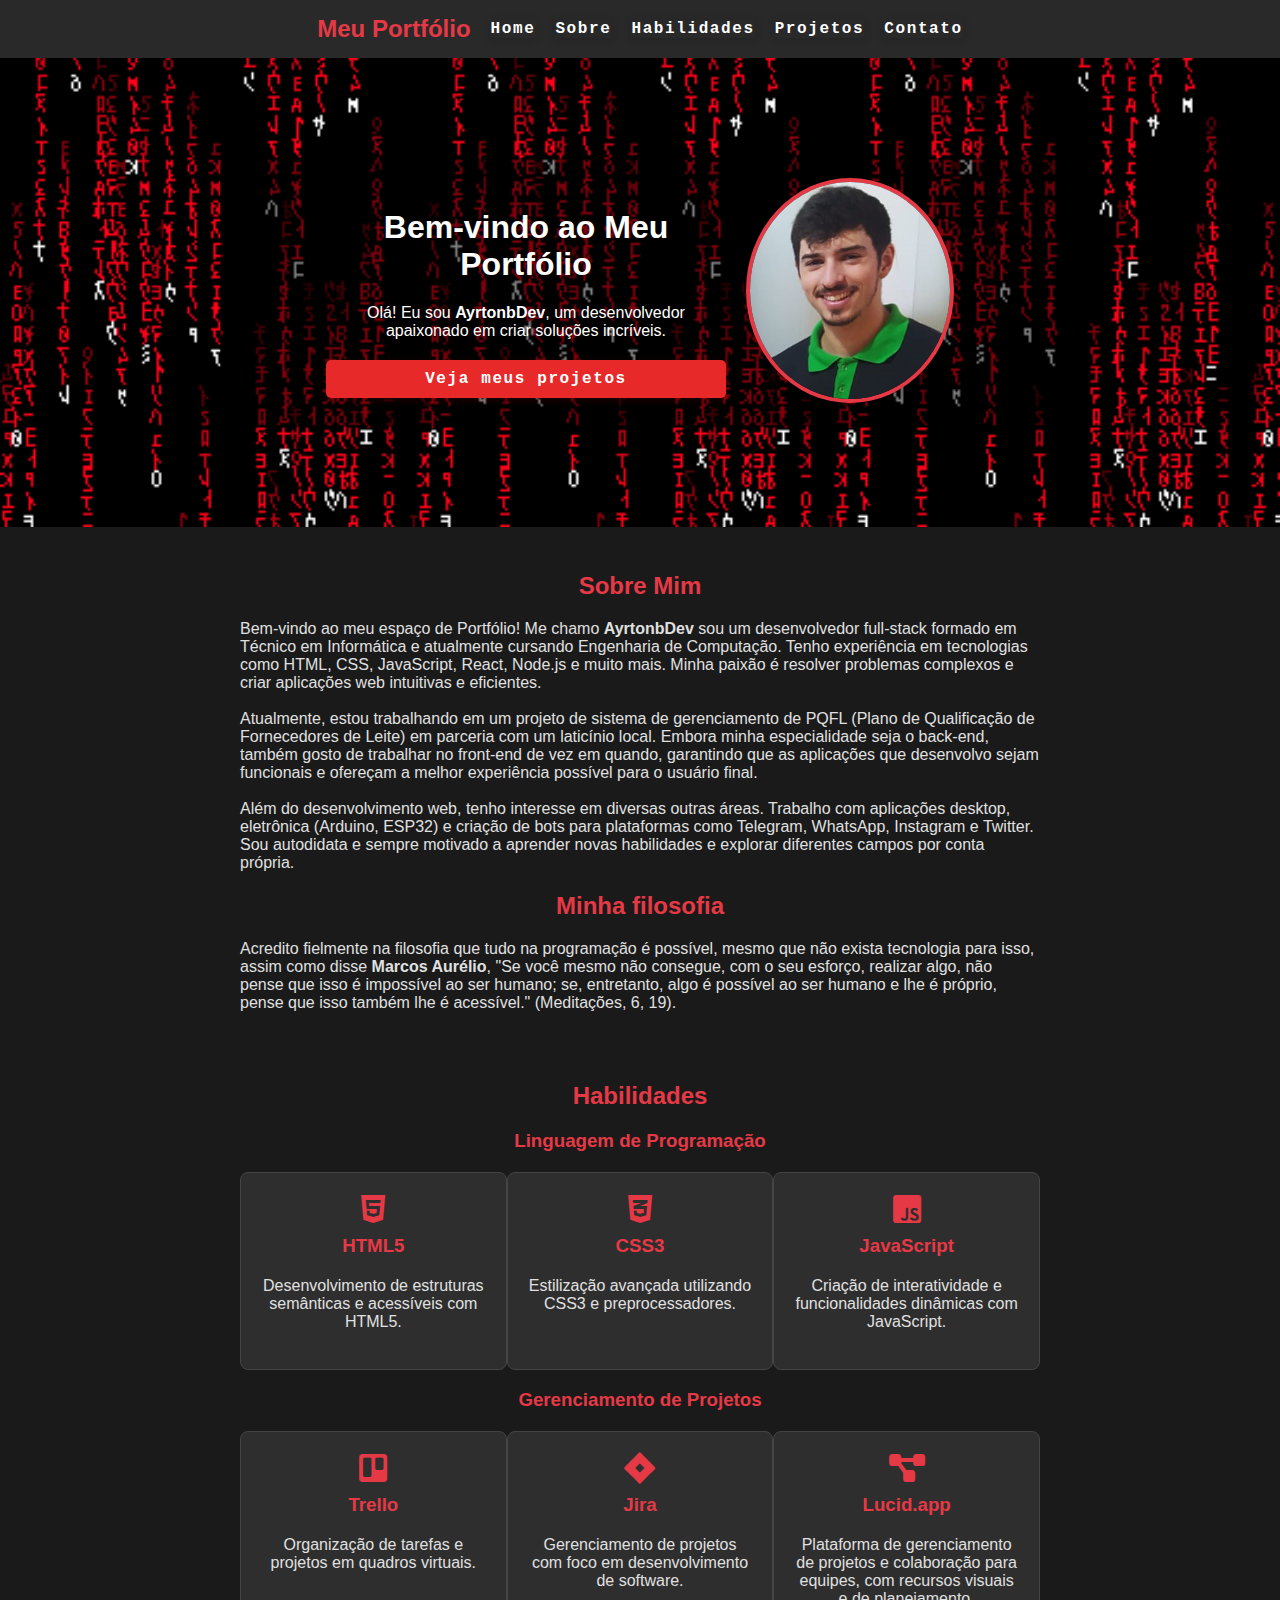
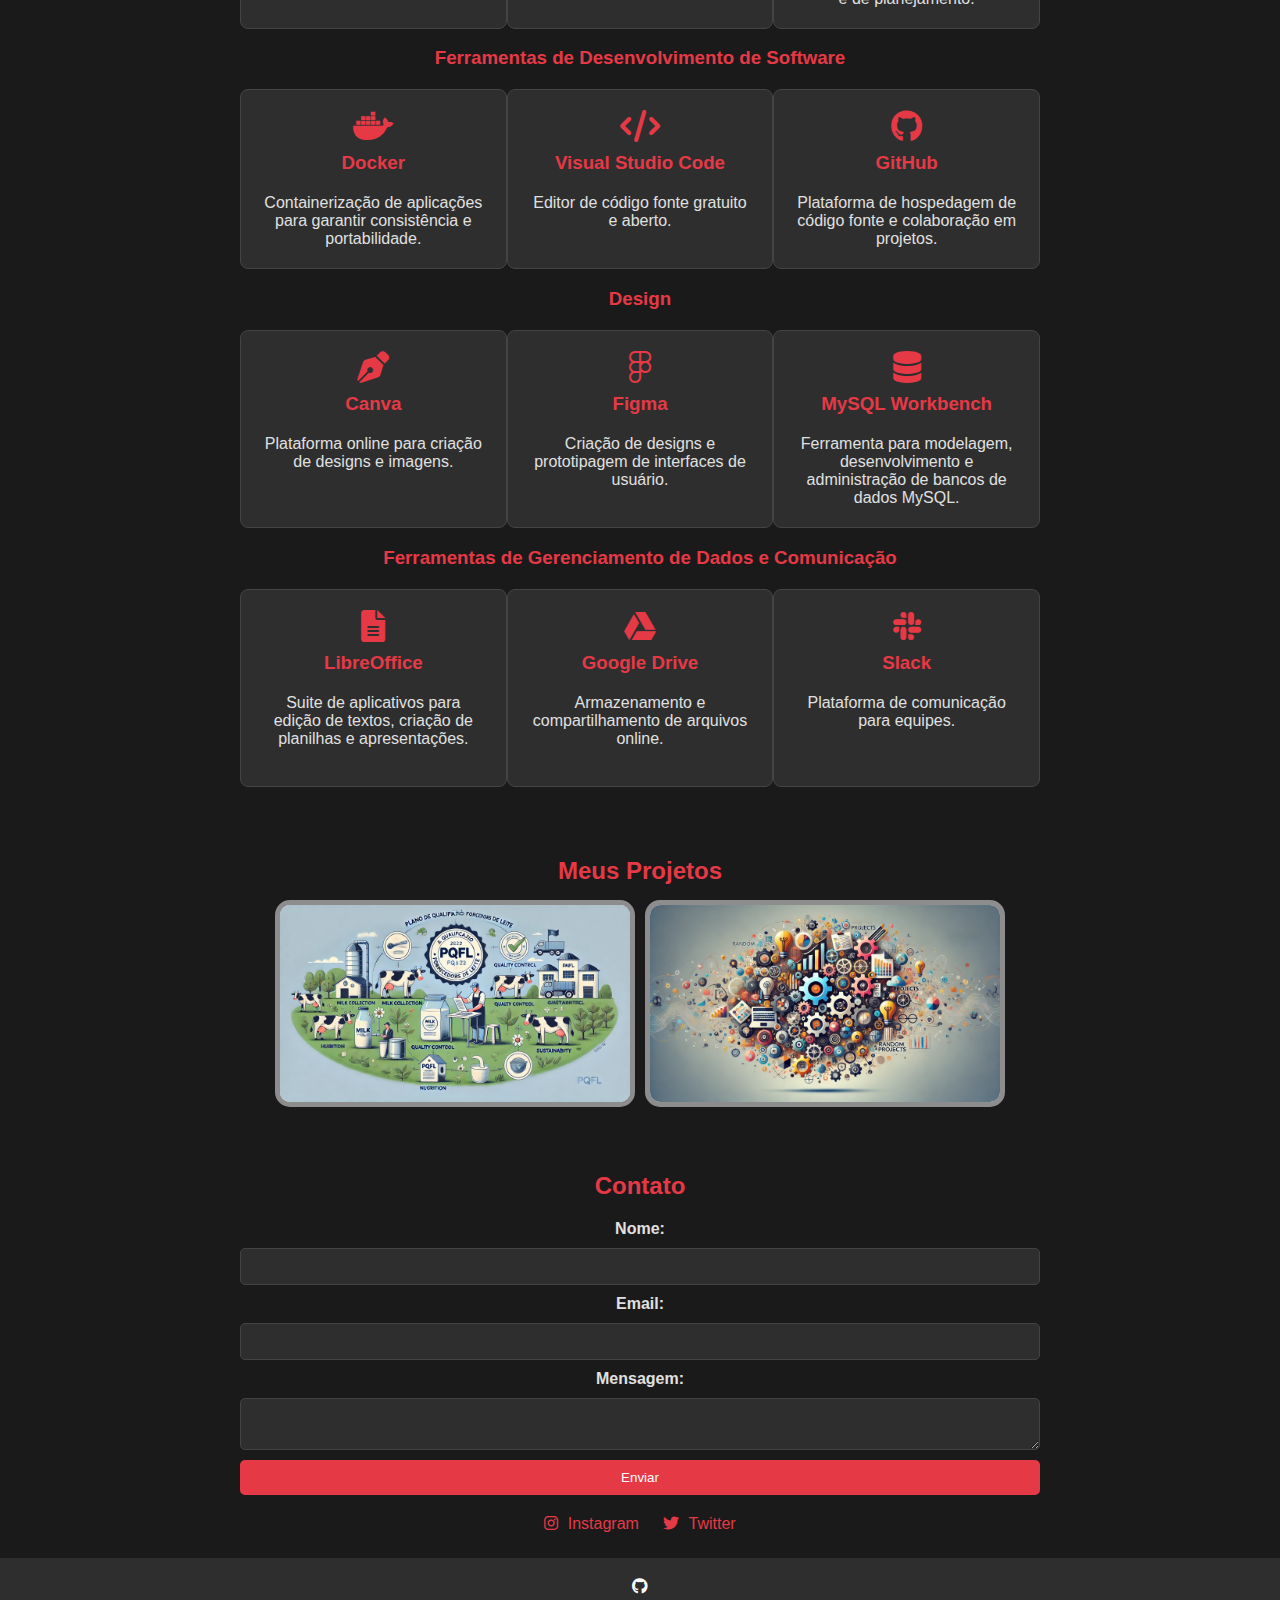
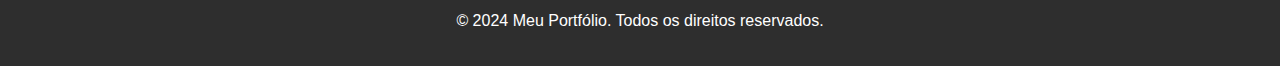
<file: index.html>
<!DOCTYPE html>
<html lang="pt-BR">
<head>
    <meta charset="UTF-8">
    <meta name="viewport" content="width=device-width, initial-scale=1.0">
    <link rel="icon" href="src/icon.png">
    <title>Meu Portfólio</title>
    <link rel="stylesheet" href="styles.css">
    <link rel="stylesheet" href="https://cdnjs.cloudflare.com/ajax/libs/font-awesome/6.0.0-beta3/css/all.min.css">
    <meta property="og:title" content="Meu Portfólio">
    <meta property="og:description" content="Deixa-me explicar quem eu sou!">
    <meta property="og:image" content="https://raw.githubusercontent.com/ayrtonanotacoes/Meu-Portfolio/main/src/pagina.png">
    <meta property="og:url" content="https://ayrtonanotacoes.github.io/Meu-Portfolio/">
    <meta property="og:type" content="website">
</head>
<body>
    <header>
        <div class="logo">Meu Portfólio</div>
        <nav>
            <ul>
                <li><a href="#home" class="ui-btn"><span>Home</span></a></li>
                <li><a href="#about" class="ui-btn"><span>Sobre</span></a></li>
                <li><a href="#skills" class="ui-btn"><span>Habilidades</span></a></li>
                <li><a href="#projects" class="ui-btn"><span>Projetos</span></a></li>
                <li><a href="#contact" class="ui-btn"><span>Contato</span></a></li>
            </ul>
        </nav>
    </header>
    
    <section id="home">
        <div class="intro">
            <div class="intro-text">
                <h1>Bem-vindo ao Meu Portfólio</h1>
                <p>Olá! Eu sou <b>AyrtonbDev</b>, um desenvolvedor apaixonado em criar soluções incríveis.</p>
                <a href="#projects" class="ui-btn"><span> Veja meus projetos</span> </a>
            </div>
            <div class="intro-image">
                <img src="src/eu.png" alt="Foto de AyrtonbDev">
            </div>
        </div>
    </section>
    
    <!-- Sobre Mim -->

    <section id="about">
        <h2>Sobre Mim</h2>
        <p>Bem-vindo ao meu espaço de Portfólio! Me chamo <b>AyrtonbDev</b> sou um desenvolvedor full-stack formado em Técnico em Informática e atualmente cursando Engenharia de Computação. Tenho experiência em tecnologias como HTML, CSS, JavaScript, React, Node.js e muito mais. Minha paixão é resolver problemas complexos e criar aplicações web intuitivas e eficientes. <br> <br>

            Atualmente, estou trabalhando em um projeto de sistema de gerenciamento de PQFL (Plano de Qualificação de Fornecedores de Leite) em parceria com um laticínio local. Embora minha especialidade seja o back-end, também gosto de trabalhar no front-end de vez em quando, garantindo que as aplicações que desenvolvo sejam funcionais e ofereçam a melhor experiência possível para o usuário final. <br> <br>
            
            Além do desenvolvimento web, tenho interesse em diversas outras áreas. Trabalho com aplicações desktop, eletrônica (Arduino, ESP32) e criação de bots para plataformas como Telegram, WhatsApp, Instagram e Twitter. Sou autodidata e sempre motivado a aprender novas habilidades e explorar diferentes campos por conta própria.<br>
        </p>
        <!-- <div class="about-images">
            <img src="" alt="Imagem sobre mim 1" onclick="openModal(this.src)">
            <img src="" alt="Imagem sobre mim 2" onclick="openModal(this.src)">
            <img src="" alt="Imagem sobre mim 3" onclick="openModal(this.src)">
        </div> -->
        <h2>Minha filosofia</h2>
        <p>
            Acredito fielmente na filosofia que tudo na programação é possível, mesmo que não exista tecnologia para isso, assim como disse <b>Marcos Aurélio</b>, "Se você mesmo não consegue, com o seu esforço, realizar algo, não pense que isso é impossível ao ser humano; 
            se, entretanto, algo é possível ao ser humano e lhe é próprio, pense que isso também lhe é acessível." (Meditações, 6, 19).
        </p>
    </section>
    <div id="imageModal" class="modal">
        <span class="close" onclick="closeModal()">&times;</span>
        <img class="modal-content" id="modalImage">
        <div id="caption"></div>
    </div>
    
    <!-- Minhas Habilidades -->
    <section id="skills">
        <h2>Habilidades</h2> 
        
        <h3>Linguagem de Programação</h3>
        <div class="carousel-container centered-carousel" id="programming-carousel">
            <button class="carousel-button prev" onclick="prevSlide('programming-carousel')">&#10094;</button>
            <div class="carousel">
                <div class="skill" onclick="openSkillModal('html5')">
                    <div class="skill-content">
                        <i class="fab fa-html5"></i>
                        <h3>HTML5</h3>
                        <p>Desenvolvimento de estruturas semânticas e acessíveis com HTML5.</p>
                    </div>
                </div>
                <div class="skill" onclick="openSkillModal('css3')">
                    <div class="skill-content">
                        <i class="fab fa-css3-alt"></i>
                        <h3>CSS3</h3>
                        <p>Estilização avançada utilizando CSS3 e preprocessadores.</p>
                    </div>
                </div>
                <div class="skill" onclick="openSkillModal('javascript')">
                    <div class="skill-content">
                        <i class="fab fa-js-square"></i>
                        <h3>JavaScript</h3>
                        <p>Criação de interatividade e funcionalidades dinâmicas com JavaScript.</p>
                    </div>
                </div>
                <div class="skill" onclick="openSkillModal('react')">
                    <div class="skill-content">
                        <i class="fab fa-react"></i>
                        <h3>React</h3>
                        <p>Conhecimento básico de interfaces de usuário modernas com React.</p>
                    </div>
                </div>
                <div class="skill" onclick="openSkillModal('nodejs')">
                    <div class="skill-content">
                        <i class="fab fa-node-js"></i>
                        <h3>Node.js</h3>
                        <p>Construção de servidores eficientes e escaláveis com Node.js.</p>
                    </div>
                </div>
                <div class="skill" onclick="openSkillModal('python')">
                    <div class="skill-content">
                        <i class="fab fa-python"></i>
                        <h3>Python</h3>
                        <p>Programação avançada em Python para diversas aplicações.</p>
                    </div>
                </div>
                <div class="skill" onclick="openSkillModal('java')">
                    <div class="skill-content">
                        <i class="fab fa-java"></i>
                        <h3>Java</h3>
                        <p>Desenvolvimento de aplicações robustas e escaláveis com Java.</p>
                    </div>
                </div>
                <div class="skill" onclick="openSkillModal('typescript')">
                    <div class="skill-content">
                        <i class="fab fa-js-square"></i>
                        <h3>TypeScript</h3>
                        <p>Conhecimento básico sobre TypeScript para aplicações usando o framework Next.js.</p>
                    </div>
                </div>
                <div class="skill" onclick="openSkillModal('nextjs')">
                    <div class="skill-content">
                        <i class="fab fa-react"></i>
                        <h3>Next.js</h3>
                        <p>Framework React para aplicações web com server-side rendering (SSR) e estáticas.</p>
                    </div>
                </div>
                <div class="skill" onclick="openSkillModal('sql')">
                    <div class="skill-content">
                        <i class="fas fa-database"></i>
                        <h3>SQL</h3>
                        <p>Gerenciamento e manipulação de bancos de dados relacionais.</p>
                    </div>
                </div>
            </div>
            <button class="carousel-button next" onclick="nextSlide('programming-carousel')">&#10095;</button>
        </div>
    
        <h3>Gerenciamento de Projetos</h3>
        <div class="carousel-container centered-carousel" id="project-management-carousel">
            <button class="carousel-button prev" onclick="prevSlide('project-management-carousel')">&#10094;</button>
            <div class="carousel">
                <div class="skill" onclick="openSkillModal('trello')">
                    <div class="skill-content">
                        <i class="fab fa-trello"></i>
                        <h3>Trello</h3>
                        <p>Organização de tarefas e projetos em quadros virtuais.</p>
                    </div>
                </div>
                <div class="skill" onclick="openSkillModal('jira')">
                    <div class="skill-content">
                        <i class="fab fa-jira"></i>
                        <h3>Jira</h3>
                        <p>Gerenciamento de projetos com foco em desenvolvimento de software.</p>
                    </div>
                </div>
                <div class="skill" onclick="openSkillModal('lucidapp')">
                    <div class="skill-content">
                        <i class="fas fa-project-diagram"></i>
                        <h3>Lucid.app</h3>
                        <p>Plataforma de gerenciamento de projetos e colaboração para equipes, com recursos visuais e de planejamento.</p>
                    </div>
                </div>
                <div class="skill" onclick="openSkillModal('modelio')">
                    <div class="skill-content">
                        <i class="fas fa-drafting-compass"></i>
                        <h3>Modelio</h3>
                        <p>Ferramenta de modelagem e design para desenvolvimento de software.</p>
                    </div>
                </div>
            </div>
            <button class="carousel-button next" onclick="nextSlide('project-management-carousel')">&#10095;</button>
        </div>

    
        <h3>Ferramentas de Desenvolvimento de Software</h3>
        <div class="carousel-container centered-carousel" id="software-tools-carousel">
            <button class="carousel-button prev" onclick="prevSlide('software-tools-carousel')">&#10094;</button>
            <div class="carousel">
                <div class="skill" onclick="openSkillModal('docker')">
                    <div class="skill-content">
                        <i class="fab fa-docker"></i>
                        <h3>Docker</h3>
                        <p>Containerização de aplicações para garantir consistência e portabilidade.</p>
                    </div>
                </div>
                <div class="skill" onclick="openSkillModal('vscode')">
                    <div class="skill-content">
                        <i class="fas fa-code"></i>
                        <h3>Visual Studio Code</h3>
                        <p>Editor de código fonte gratuito e aberto.</p>
                    </div>
                </div>
                <div class="skill" onclick="openSkillModal('github')">
                    <div class="skill-content">
                        <i class="fab fa-github"></i>
                        <h3>GitHub</h3>
                        <p>Plataforma de hospedagem de código fonte e colaboração em projetos.</p>
                    </div>
                </div>
                <div class="skill" onclick="openSkillModal('jenkins')">
                    <div class="skill-content">
                        <i class="fas fa-tools"></i>
                        <h3>Jenkins</h3>
                        <p>Ferramenta de automação de integração contínua.</p>
                    </div>
                </div>
                <div class="skill" onclick="openSkillModal('git')">
                    <div class="skill-content">
                        <i class="fab fa-git-alt"></i>
                        <h3>Git</h3>
                        <p>Sistema de controle de versão distribuído para gerenciamento de código fonte.</p>
                    </div>
                </div>
                <div class="skill" onclick="openSkillModal('eclipse')">
                    <div class="skill-content">
                        <i class="fas fa-laptop-code"></i>
                        <h3>Eclipse</h3>
                        <p>Ambiente de desenvolvimento integrado para diversas linguagens de programação.</p>
                    </div>
                </div>
                <div class="skill" onclick="openSkillModal('netbeans')">
                    <div class="skill-content">
                        <i class="fas fa-code-branch"></i>
                        <h3>NetBeans</h3>
                        <p>Ambiente de desenvolvimento integrado para Java.</p>
                    </div>
                </div>
                <div class="skill" onclick="openSkillModal('pycharm')">
                    <div class="skill-content">
                        <i class="fa-brands fa-python"></i>
                        <h3>PyCharm</h3>
                        <p>Ambiente de desenvolvimento integrado para Python.</p>
                    </div>
                </div>
                <div class="skill" onclick="openSkillModal('platformio')">
                    <div class="skill-content">
                        <i class="fas fa-microchip"></i>
                        <h3>Platform.io</h3>
                        <p>Plataforma de desenvolvimento integrado para Internet das Coisas (IoT).</p>
                    </div>
                </div>
                <div class="skill" onclick="openSkillModal('postman')">
                    <div class="skill-content">
                        <i class="fas fa-server"></i>
                        <h3>Postman</h3>
                        <p>Plataforma de colaboração para desenvolvimento de APIs.</p>
                    </div>
                </div>
                <div class="skill" onclick="openSkillModal('springtools')">
                    <div class="skill-content">
                        <i class="fas fa-leaf"></i>
                        <h3>Spring Tools 4</h3>
                        <p>Conjunto de ferramentas para desenvolvimento com o framework Spring.</p>
                    </div>
                </div>
            </div>
            <button class="carousel-button next" onclick="nextSlide('software-tools-carousel')">&#10095;</button>
        </div>
    
        <h3>Design</h3>
        <div class="carousel-container centered-carousel" id="design-tools-carousel">
            <button class="carousel-button prev" onclick="prevSlide('design-tools-carousel')">&#10094;</button>
            <div class="carousel">
                <div class="skill" onclick="openSkillModal('canva')">
                    <div class="skill-content">
                        <i class="fa-solid fa-pen-nib"></i>
                        <h3>Canva</h3>
                        <p>Plataforma online para criação de designs e imagens.</p>
                    </div>
                </div>
                <div class="skill" onclick="openSkillModal('figma')">
                    <div class="skill-content">
                        <i class="fab fa-figma"></i>
                        <h3>Figma</h3>
                        <p>Criação de designs e prototipagem de interfaces de usuário.</p>
                    </div>
                </div>
                <div class="skill" onclick="openSkillModal('mysqlworkbench')">
                    <div class="skill-content">
                        <i class="fas fa-database"></i>
                        <h3>MySQL Workbench</h3>
                        <p>Ferramenta para modelagem, desenvolvimento e administração de bancos de dados MySQL.</p>
                    </div>
                </div>
            </div>
            <button class="carousel-button next" onclick="nextSlide('design-tools-carousel')">&#10095;</button>
        </div>

    
        <h3>Ferramentas de Gerenciamento de Dados e Comunicação</h3>
        <div class="carousel-container centered-carousel" id="data-management-carousel">
            <button class="carousel-button prev" onclick="prevSlide('data-management-carousel')">&#10094;</button>
            <div class="carousel">
                <div class="skill" onclick="openSkillModal('libreoffice')">
                    <div class="skill-content">
                        <i class="fas fa-file-alt"></i>
                        <h3>LibreOffice</h3>
                        <p>Suite de aplicativos para edição de textos, criação de planilhas e apresentações.</p>
                    </div>
                </div>
                <div class="skill" onclick="openSkillModal('googledrive')">
                    <div class="skill-content">
                        <i class="fab fa-google-drive"></i>
                        <h3>Google Drive</h3>
                        <p>Armazenamento e compartilhamento de arquivos online.</p>
                    </div>
                </div>
                <div class="skill" onclick="openSkillModal('slack')">
                    <div class="skill-content">
                        <i class="fab fa-slack"></i>
                        <h3>Slack</h3>
                        <p>Plataforma de comunicação para equipes.</p>
                    </div>
                </div>
                <div class="skill" onclick="openSkillModal('notion')">
                    <div class="skill-content">
                        <i class="fas fa-tasks"></i>
                        <h3>Notion</h3>
                        <p>Plataforma que permite criar notas, banco de dados, listas de tarefas, entre outros recursos.</p>
                    </div>
                </div>
            </div>
            <button class="carousel-button next" onclick="nextSlide('data-management-carousel')">&#10095;</button>
        </div>
    </section>
    
    
    <!-- Mais detalhes -->
    <div id="skillModal" class="modal">
        <span class="close" onclick="closeSkillModal()">&times;</span>
        <div class="modal-content">
            <h2 id="skillTitle"></h2>
            <p id="skillDescription"></p>
        </div>
    </div>
    
    <section id="projects">
        <h2>Meus Projetos</h2>
        <div class="project-gallery">
            <div class="card">
                <img src="src/pqfl.png" class="card__image" alt="Projeto 1">
                <div class="card__content">
                    <p class="card__title">Sistema PQFL (Trabalhando)</p>
                    <p class="card__description">Um sistema de gestão de Plano de Qualificação de Fornecedores de Leite, para Laticínios, 
                                                 que está sendo criado uma aplicação Desktop usando a linguagem Java.</p>
                    <a href="paginas/pqfl/" class="pr-btn"><span> Ver mais </span></a>
                </div>
            </div>
            <div class="card">
                <img src="src/aleatorios.png" class="card__image" alt="Projeto 3">
                <div class="card__content">
                    <p class="card__title">Projetos Diversos</p>
                    <p class="card__description"> Uma coleção de projetos variados que considero interessantes e que compartilho aqui.</p>
                    <a href="paginas/aleatorios/" class="pr-btn"><span> Ver mais </span></a>
                </div>
            </div>
            <!-- <div class="project-item">
                <img src="src/pqfl.png" alt="Projeto 1">
                <h3>Sistema PQFL (Trabalhando)</h3>
                <p>Um sistema de gestão de Plano de Qualificação de Fornecedores de Leite, para Laticínios, que está sendo criado uma aplicação Desktop usando a linguagem Java.</p>
                <a href="paginas/pqfl/" class="pr-btn"><span>Ver mais</span></a>
            </div>
            <div class="project-item">
                <img src="src/bot.png" alt="Projeto 1">
                <h3>Atlética Bot</h3>
                <p>Um bot da Atlética usado gerir um evento de "Caça aos Peguins", nele foram implementados comandos de ajuda, mais anunciamento e coleta de informações para grupos do whatsapp.</p>
                <a href="paginas/atleticabot/" class="pr-btn"><span>Ver mais</span></a>
            </div> -->
        </div>
    </section>
    
    <!-- Contato -->

    <section id="contact">
        <h2>Contato</h2>
        <!-- <div class="card">
            <div class="text-content">
                <span class="title">Jr</span>
                <p class="subtitle">Frontend Developer</p>
            </div>
            <button class="download-btn">
                Download CV
                <svg y="0" xmlns="http://www.w3.org/2000/svg" x="0" width="100" viewBox="0 0 100 100"
                    preserveAspectRatio="xMidYMid meet" height="100" class="icon">
                    <path fill-rule="evenodd"
                        d="M22.1,77.9a4,4,0,0,1,4-4H73.9a4,4,0,0,1,0,8H26.1A4,4,0,0,1,22.1,77.9ZM35.2,47.2a4,4,0,0,1,5.7,0L46,52.3V22.1a4,4,0,1,1,8,0V52.3l5.1-5.1a4,4,0,0,1,5.7,0,4,4,0,0,1,0,5.6l-12,12a3.9,3.9,0,0,1-5.6,0l-12-12A4,4,0,0,1,35.2,47.2Z">
                    </path>
                </svg>
            </button>
            <svg viewBox="0 0 64 64" xmlns="http://www.w3.org/2000/svg" class="svg-1">
                <path stroke-width="5" stroke-miterlimit="10"
                    d="M 50.4 51 C 40.5 49.1 40 46 40 44 v -1.2 a 18.9 18.9 0 0 0 5.7 -8.8 h 0.1 c 3 0 3.8 -6.3 3.8 -7.3 s 0.1 -4.7 -3 -4.7 C 53 4 30 0 22.3 6 c -5.4 0 -5.9 8 -3.9 16 c -3.1 0 -3 3.8 -3 4.7 s 0.7 7.3 3.8 7.3 c 1 3.6 2.3 6.9 4.7 9 v 1.2 c 0 2 0.5 5 -9.5 6.8 S 2 62 2 62 h 60 a 14.6 14.6 0 0 0 -11.6 -11 z"
                    data-name="layer1"></path>
            </svg>
            <svg viewBox="0 0 64 64" xmlns="http://www.w3.org/2000/svg" class="svg-2">
                <path stroke-width="2" stroke-miterlimit="10"
                    d="M 50.4 51 C 40.5 49.1 40 46 40 44 v -1.2 a 18.9 18.9 0 0 0 5.7 -8.8 h 0.1 c 3 0 3.8 -6.3 3.8 -7.3 s 0.1 -4.7 -3 -4.7 C 53 4 30 0 22.3 6 c -5.4 0 -5.9 8 -3.9 16 c -3.1 0 -3 3.8 -3 4.7 s 0.7 7.3 3.8 7.3 c 1 3.6 2.3 6.9 4.7 9 v 1.2 c 0 2 0.5 5 -9.5 6.8 S 2 62 2 62 h 60 a 14.6 14.6 0 0 0 -11.6 -11 z"
                    data-name="layer1"></path>
            </svg>
        </div> -->
        <form action="https://formspree.io/f/mblrrwwl" method="post">
            <label for="name">Nome:</label>
            <input type="text" id="name" name="name" required>
            <label for="email">Email:</label>
            <input type="email" id="email" name="email" required>
            <label for="message">Mensagem:</label>
            <textarea id="message" name="message" required></textarea>
            <button type="submit">Enviar</button>
        </form>
        <div class="social-links contact-links">
            <a href="https://instagram.com/ayrtonbdev" target="_blank"><i class="fab fa-instagram"></i> Instagram</a>
            <a href="https://twitter.com/ayrtonbdev" target="_blank"><i class="fab fa-twitter"></i> Twitter</a>
        </div>
    </section>
    
    <footer>
        <div class="social-links">
            <a href="https://github.com/ayrtonanotacoes" target="_blank"><i class="fab fa-github"></i></a>
            <!-- Adicione mais links conforme necessário -->
        </div>
        <p>&copy; 2024 Meu Portfólio. Todos os direitos reservados.</p>
    </footer>

    <script src="script.js"></script>
</body>
</html>
</file>
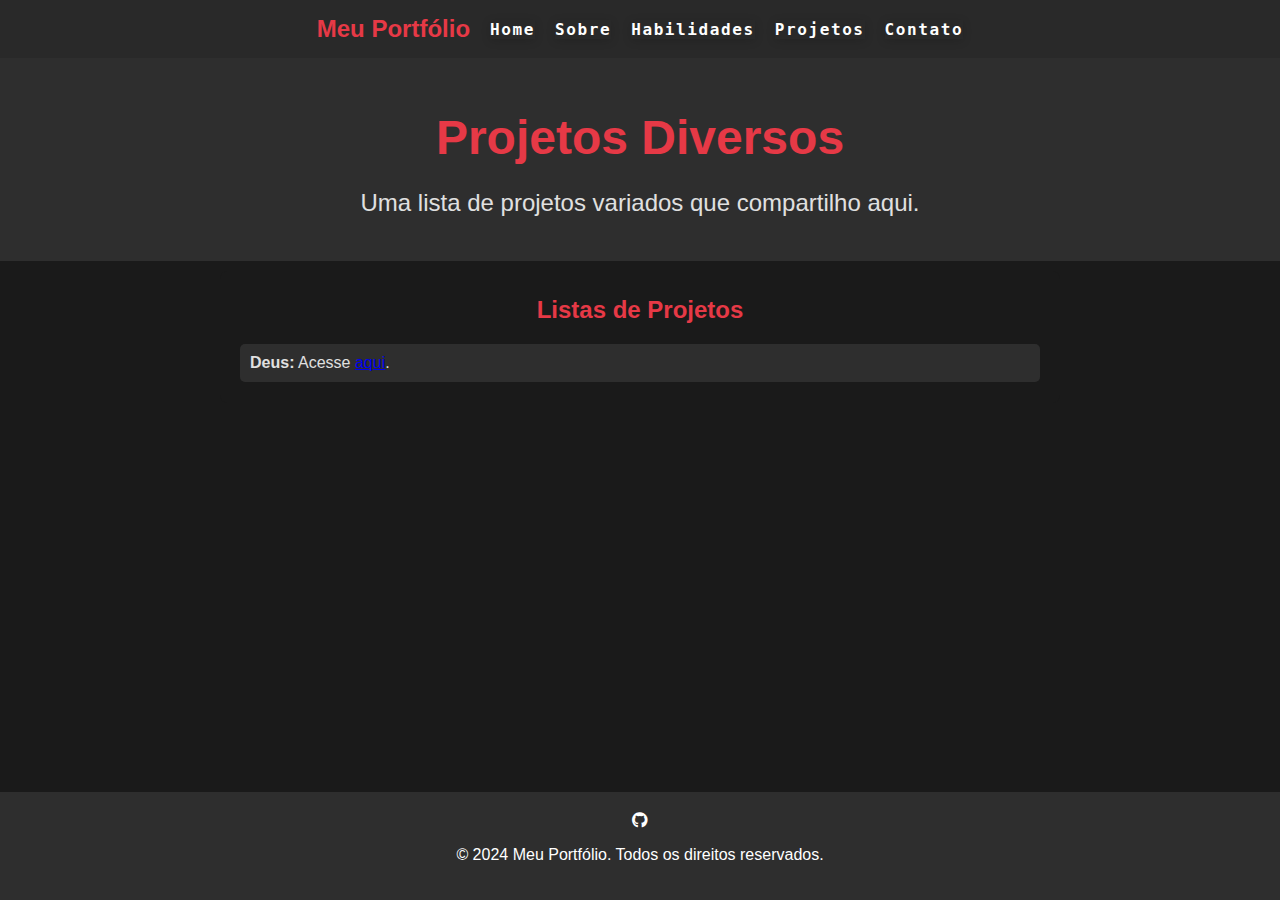
<file: paginas/aleatorios/index.html>
<!DOCTYPE html>
<html lang="pt-BR">

<head>
    <meta charset="UTF-8">
    <meta name="viewport" content="width=device-width, initial-scale=1.0">
    <title>Projeto Sistema PQFL</title>
    <link rel="icon" href="../../src/icon.png">
    <link rel="stylesheet" href="styles.css">
    <link rel="stylesheet" href="https://cdnjs.cloudflare.com/ajax/libs/font-awesome/6.0.0-beta3/css/all.min.css">

    <meta property="og:title" content="Meu Portfólio">
    <meta property="og:description" content="Deixa-me explicar quem eu sou!">
    <meta property="og:image"
        content="https://raw.githubusercontent.com/ayrtonanotacoes/Meu-Portfolio/main/src/pagina.png">
    <meta property="og:url" content="https://ayrtonanotacoes.github.io/Meu-Portfolio/">
    <meta property="og:type" content="website">
</head>

<body>
    <header>
        <div class="logo">Meu Portfólio</div>
        <nav>
            <ul>
                <li><a href="../../" class="ui-btn"><span>Home</span></a></li>
                <li><a href="../../#about" class="ui-btn"><span>Sobre</span></a></li>
                <li><a href="../../#skills" class="ui-btn"><span>Habilidades</span></a></li>
                <li><a href="../../#projects" class="ui-btn"><span>Projetos</span></a></li>
                <li><a href="../../#contact" class="ui-btn"><span>Contato</span></a></li>
            </ul>
        </nav>
    </header>
    <main>
        <section id="main-title">
            <div class="container">
                <h1>Projetos Diversos</h1>
                <p>Uma lista de projetos variados que compartilho aqui.</p>
            </div>
        </section>
        <section id="project-details">
            <div class="project-info">
                
                <h2>Listas de Projetos</h2>
                <ul>
                    <li>
                        <strong>Deus:</strong> Acesse <a href="./projetos/God/" >aqui</a>.
                    </li>
                </ul>
            </div>
        </section>

    </main>
    <footer>
        <div class="social-links">
            <a href="https://github.com/ayrtonanotacoes" target="_blank"><i class="fab fa-github"></i></a>
        </div>
        <p>&copy; 2024 Meu Portfólio. Todos os direitos reservados.</p>
    </footer>

    <script src="script.js"></script>
</body>

</html>
</file>
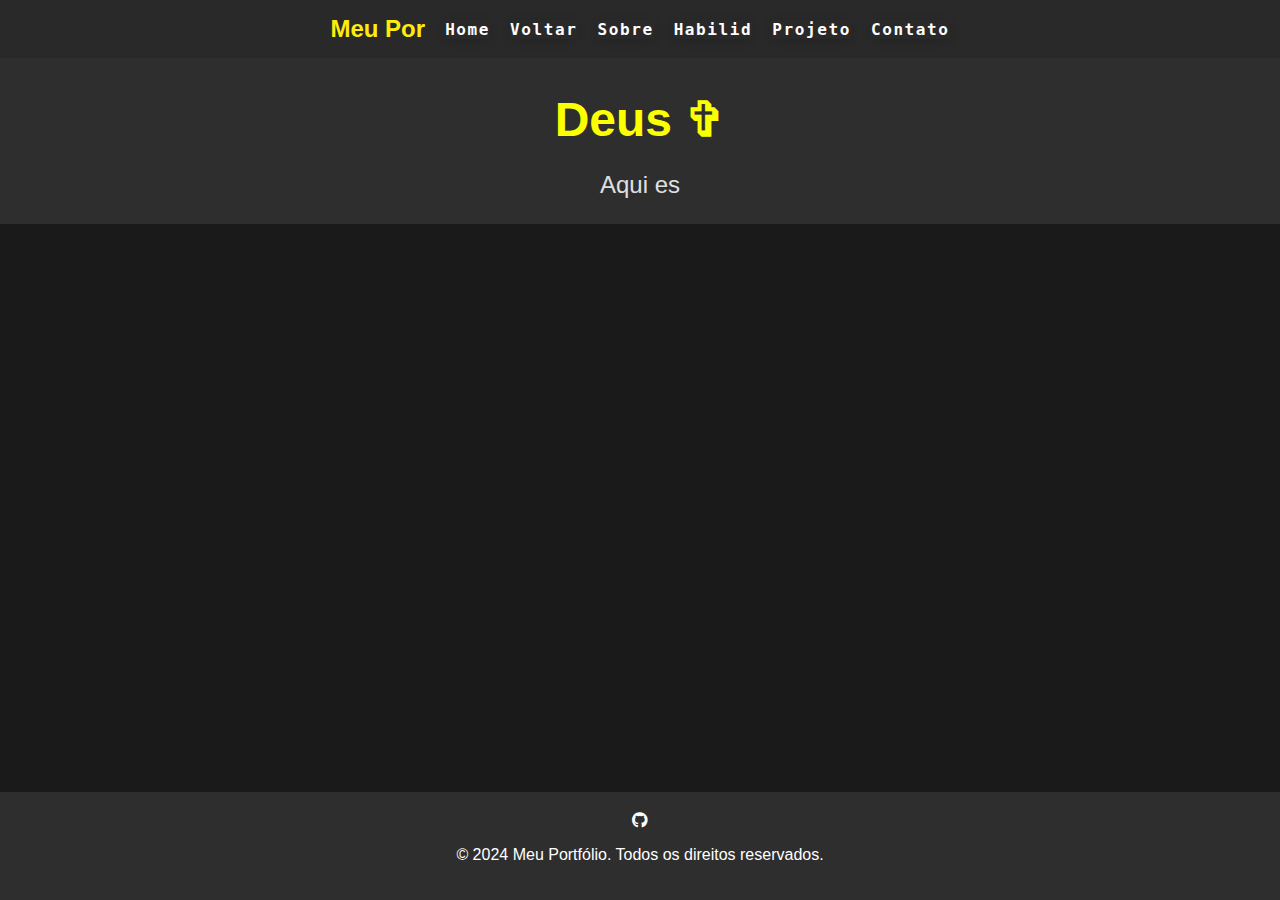
<file: paginas/aleatorios/projetos/God/index.html>
<!DOCTYPE html>
<html lang="pt-BR">

<head>
    <meta charset="UTF-8">
    <meta name="viewport" content="width=device-width, initial-scale=1.0">
    <title>Deus te abençoe!</title>
    <link rel="icon" href="./src/logo.png">
    <link rel="stylesheet" href="styles.css">
    <link rel="stylesheet" href="https://cdnjs.cloudflare.com/ajax/libs/font-awesome/6.0.0-beta3/css/all.min.css">

    <meta property="og:title" content="Meu Portfólio">
    <meta property="og:description" content="Deixa-me explicar quem eu sou!">
    <meta property="og:image"
        content="https://raw.githubusercontent.com/ayrtonanotacoes/Meu-Portfolio/main/src/pagina.png">
    <meta property="og:url" content="https://ayrtonanotacoes.github.io/Meu-Portfolio/">
    <meta property="og:type" content="website">
</head>

<body>
    <header>
        <div class="logo"><spab class="dynamic-text" data-text="Meu Portfólio"></span></div>
        <nav>
            <ul>
                <li><a href="../../../../" class="ui-btn"><span class="dynamic-text" data-text="Home"></span></a></li>
                <li><a href="../../" class="ui-btn"><span class="dynamic-text" data-text="Voltar"></span></a></li>
                <li><a href="../../../#about" class="ui-btn"><span class="dynamic-text" data-text="Sobre" ></span></a></li>
                <li><a href="../../../#skills" class="ui-btn"><span class="dynamic-text" data-text="Habilidades"></span></a></li>
                <li><a href="../../../#projects" class="ui-btn"><span class="dynamic-text" data-text="Projetos"></span></a></li>
                <li><a href="../../../#contact" class="ui-btn"><span class="dynamic-text" data-text="Contato"></span></a></li>
            </ul>
        </nav>
    </header>
    <main>
        <section id="meio">
            <section id="main-title">
                <div class="container">
                    <h1>Deus ✞</h1>
                    <p class="dynamic-text" data-text="Aqui está uma seção sobre Deus, fiz isso para caso você queira ficar mais próximo a Ele."></p>
                </div>

            </section>
            
        </section>
    </main>
    <footer>
        <div class="social-links">
            <a href="https://github.com/ayrtonanotacoes" target="_blank"><i class="fab fa-github"></i></a>
        </div>
        <p>&copy; 2024 Meu Portfólio. Todos os direitos reservados.</p>
    </footer>

    <script src="script.js"></script>
</body>

</html>
</file>
<file: styles.css>
/* Debug CSS */
* {
  /* outline: 2px solid green; */
}

/* Estilos globais */
body {
    font-family: Arial, sans-serif;
    margin: 0;
    padding: 0;
    box-sizing: border-box;
    background-color: #1a1a1a;
    color: #e0e0e0;
}

html{
  scroll-behavior: smooth;
}

/* Cabeçalho */
header {
    background-color: rgb(41, 41, 41);
    color: white;
    padding: 15px 20px;
    display: flex;
    justify-content: center; /* Add this line to center the navbar */
    align-items: center;
    flex-wrap: wrap;
}

header .logo {
    font-size: 1.5em;
    font-weight: bold;
    color: #e63946;
}

header nav ul {
    list-style: none;
    margin: 0;
    padding: 0;
    display: flex;
    flex-wrap: wrap;
}

header nav ul li {
    margin-left: 20px;
}

/* Botões de navegação */
.ui-btn {
    --btn-default-bg: rgb(41, 41, 41);
    --btn-hover-bg: rgb(51, 51, 51);
    --btn-transition: .3s;
    --btn-letter-spacing: .1rem;
    --btn-animation-duration: 1.2s;
    --btn-shadow-color: rgba(0, 0, 0, 0.137);
    --btn-shadow: 0 2px 10px 0 var(--btn-shadow-color);
    --hover-btn-color: #e63946;
    --default-btn-color: #fff;
    --font-size: 16px;
    --font-weight: 600;
    --font-family: Menlo,Roboto Mono,monospace;
  }
  
  .ui-btn {
    box-sizing: border-box;
    padding: var(--btn-padding);
    display: flex;
    align-items: center;
    justify-content: center;
    color: var(--default-btn-color);
    font: var(--font-weight) var(--font-size) var(--font-family);
    background: var(--btn-default-bg);
    border: none;
    cursor: pointer;
    transition: var(--btn-transition);
    overflow: hidden;
    box-shadow: var(--btn-shadow);
    text-decoration: none; /* Adiciona essa linha para remover a sublinhado */
  }
  
  .ui-btn span {
    letter-spacing: var(--btn-letter-spacing);
    transition: var(--btn-transition);
    box-sizing: border-box;
    position: relative;
    background: inherit;
  }
  
  .ui-btn span::before {
    box-sizing: border-box;
    position: absolute;
    content: "";
    background: inherit;
  }

.ui-btn:hover, .ui-btn:focus {
  background: var(--btn-hover-bg);
}

.ui-btn:hover span, .ui-btn:focus span {
  color: var(--hover-btn-color);
}

.ui-btn:hover span::before, .ui-btn:focus span::before {
  animation: chitchat linear both var(--btn-animation-duration);
}

@keyframes chitchat {
  0% {
    content: "#";
  }

  5% {
    content: ".";
  }

  10% {
    content: "^{";
  }

  15% {
    content: "-!%";
  }

  20% {
    content: "#$_&*";
  }

  25% {
    content: "№:0*&@";
  }

  30% {
    content: "#{+.#%$";
  }

  35% {
    content: "$@}-%&#?";
  }

  40% {
    content: "?%{4@#%";
  }

  45% {
    content: "@#=.,^$%!";
  }

  50% {
    content: "##$@?2@%%";
  }

  55% {
    content: "*&%&\;1}]";
  }

  60% {
    content: "!?{%:%";
    right: 0;
  }

  65% {
    content: "|${f[4";
    right: 0;
  }

  70% {
    content: "@{4%0%";
    right: 0;
  }

  75% {
    content: "'1#_0<";
    right: 0;
  }

  80% {
    content: "{0%";
    right: 0;
  }

  85% {
    content: "]>'";
    right: 0;
  }

  90% {
    content: "4";
    right: 0;
  }

  95% {
    content: "2";
    right: 0;
  }

  100% {
    content: "";
    right: 0;
  }
}

/* Seção Home */
#home {
    background-image: url('src/wallpaper.gif');
    background-size: cover;
    background-position: center;
    text-align: center;
    padding: 100px 20px;
    color: white;
}

#home .intro {
    display: flex;
    align-items: center;
    justify-content: center;
    gap: 20px;
    max-width: 800px;
    margin: 0 auto;
    flex-wrap: wrap;
    background-color: rgba(0, 0, 0, 0.5); /* Background semi-transparente */
    padding: 20px;
    border-radius: 10px;
}

#home .intro-text {
    max-width: 400px;
}

#home .intro-image img {
    max-width: 200px;
    border-radius: 50%;
    border: 4px solid #e63946;
}

#home .ui-btn {
    border-radius: 5px;
    --btn-default-bg: rgb(231, 41, 41);
    --btn-hover-bg: rgb(231, 51, 51);
    --btn-transition: .3s;
    --btn-letter-spacing: .1rem;
    --btn-animation-duration: 1.2s;
    --btn-shadow-color: rgba(231, 0, 0, 0.137);
    --btn-shadow: 0 2px 10px 0 var(--btn-shadow-color);
    --hover-btn-color: #8a0000;
    --default-btn-color: #fff;
    --font-size: 16px;
    --font-weight: 600;
    --font-family: Menlo,Roboto Mono,monospace;
  }
  
#home .ui-btn {
    padding: var(--btn-padding);
    display: flex;
    align-items: center;
    justify-content: center;
    color: var(--default-btn-color);
    font: var(--font-weight) var(--font-size) var(--font-family);
    background: var(--btn-default-bg);
    border: none;
    cursor: pointer;
    transition: var(--btn-transition);
    overflow: hidden;
    box-shadow: var(--btn-shadow);
    text-decoration: none; /* Adiciona essa linha para remover a sublinhado */
    margin-top: 20px;
    padding: 10px 20px;
  }
  
#home  .ui-btn span {
    letter-spacing: var(--btn-letter-spacing);
    transition: var(--btn-transition);
    box-sizing: border-box;
    position: relative;
    background: inherit;
  }
  
#home  .ui-btn span::before {
    box-sizing: border-box;
    position: absolute;
    content: "";
    background: inherit;
  }

#home .ui-btn:hover, .ui-btn:focus {
  background: var(--btn-hover-bg);
}

#home .ui-btn:hover span, .ui-btn:focus span {
  color: var(--hover-btn-color);
}

#home .ui-btn:hover span::before, .ui-btn:focus span::before {
  animation: chitchat2 linear both var(--btn-animation-duration);
}

@keyframes chitchat2 {
  0% {
    content: "#";
  }

  5% {
    content: ".*";
  }

  10% {
    content: "^{@";
  }

  15% {
    content: "-!&%@#";
  }

  20% {
    content: "#@#$_&*@";
  }

  25% {
    content: "№:0*#@&@#";
  }

  30% {
    content: "#{+.#$#%$%";
  }

  35% {
    content: "$@}-%&#$#!?";
  }

  40% {
    content: "?%{4@&#!%";
  }

  45% {
    content: "@#=.,^*#$%!";
  }

  50% {
    content: "##$@?2$@.%%";
  }

  55% {
    content: "*&%&\;<#1#}]";
  }

  60% {
    content: "!?{#$#@%:%";
    right: 0;
  }

  65% {
    content: "|${#@$##f[4";
    right: 0;
  }

  70% {
    content: "@{@#%4%0%";
    right: 0;
  }

  75% {
    content: "'1¨##_0<";
    right: 0;
  }

  80% {
    content: "{0!&%";
    right: 0;
  }

  85% {
    content: "]*&>'";
    right: 0;
  }

  90% {
    content: "44";
    right: 0;
  }

  95% {
    content: "21";
    right: 0;
  }

  100% {
    content: "";
    right: 0;
  }
}

/* Seções */
section {
    padding: 25px 20px;
    background-color: #1a1a1a;
}

section h2 {
    text-align: center;
    margin-bottom: 20px;
    color: #e63946;
}

section h3 {
  text-align: center;
  margin-bottom: 20px;
  color: #e63946;
}

#about p,
#skills .skills-container,
#projects .project-gallery,
#contact form {
    max-width: 800px;
    margin: 0 auto;
}

/* Sobre */

.about-images {
  display: flex;
  justify-content: center;
  gap: 20px;
  margin-top: 20px;
  flex-wrap: wrap;
}

.about-images img {
  width: 10%;
  border-radius: 10px;
  border: 2px solid #e63946;
  cursor: pointer;
}

/* Modal Styles */
.modal {
  display: none; 
  position: fixed; 
  z-index: 1000; 
  padding-top: 60px; 
  left: 0;
  top: 0;
  width: 100%; 
  height: 100%; 
  overflow: auto; 
  background-color: rgba(0, 0, 0, 0.9); 
}

.modal-content {
  margin: auto;
  display: block;
  width: 80%;
  max-width: 700px;
}

.modal-content, .close {
  animation: zoom 0.6s;
}

@keyframes zoom {
  from {transform: scale(0)} 
  to {transform: scale(1)}
}

.close {
  position: absolute;
  top: 15px;
  right: 35px;
  color: #f1f1f1;
  font-size: 40px;
  font-weight: bold;
  transition: 0.3s;
}

.close:hover,
.close:focus {
  color: #bbb;
  text-decoration: none;
  cursor: pointer;
}

/* Habilidades */
.skills-container {
  display: flex;
  flex-wrap: wrap;
  gap: 20px;
  justify-content: center;
}

.skill {
  background-color: #2e2e2e;
  padding: 20px;
  border: 1px solid #444;
  border-radius: 8px;
  text-align: center;
  width: calc(33.333% - 40px);
  box-sizing: border-box;
  cursor: pointer;
  position: relative; /* Required for tooltip positioning */
  overflow: hidden; /* Required to clip the blur effect */
  min-width: calc(100% / 3);
  box-sizing: border-box;
}

.skill i {
  font-size: 2em;
  margin-bottom: 10px;
  color: #e63946;
}

.skill h3 {
  margin-top: 0;
  color: #e63946;
}

.skill p {
  margin: 0;
}

.skill:hover .skill-content {
  filter: blur(4px);
}

.skill:hover::after {
  content: 'Clique para ver mais';
  position: absolute;
  bottom: 10px;
  left: 50%;
  margin-bottom: 30%;
  transform: translateX(-50%);
  background-color: #e63947;
  color: white;
  padding: 5px 10px;
  border-radius: 5px;
  white-space: nowrap;
}

.skill-content {
  transition: filter 0.3s ease;
}

.carousel-container {
    position: relative;
    width: 100%;
    max-width: 800px;
    margin: 0 auto;
    overflow: hidden;
}

.carousel {
    display: flex;
    transition: transform 0.5s ease;
}

.carousel-button {
    position: absolute;
    top: 50%;
    transform: translateY(-50%);
    background-color: rgba(0, 0, 0, 0);
    color: rgb(182, 14, 14);
    border: none;
    padding: 15px;
    font-size: 35px;
    cursor: pointer;
    z-index: 1;
    display: flex;
    align-items: center;
    justify-content: center;
    opacity: 0; /* Inicialmente invisível */
    transition: opacity 0.3s, background-color 0.3s, color 0.3s;
}

.carousel-container:hover .carousel-button {
  opacity: 1; /* Torna visível ao passar o mouse sobre o carrossel */
}

.carousel-button:hover {
  background-color: rgba(0, 0, 0, 0.7); /* Torna o fundo mais visível ao passar o mouse */
  color: rgb(255, 255, 255); /* Altera a cor do texto ao passar o mouse */
}

.carousel-button.prev {
    left: 0;
}

.carousel-button.next {
    right: 0;
}

.centered-carousel .carousel {
  justify-content: center;
}

.centered-carousel .carousel-button {
  display: none;
}


/* Modal Styles */
.modal {
  display: none; 
  position: fixed; 
  z-index: 1000; 
  padding-top: 60px; 
  left: 0;
  top: 0;
  width: 100%; 
  height: 100%; 
  overflow: auto; 
  background-color: rgba(0, 0, 0, 0.9); 
}

.modal-content {
  background-color: #2e2e2e;
  margin: auto;
  padding: 20px;
  border: 1px solid #444;
  border-radius: 8px;
  width: 80%;
  max-width: 700px;
  color: white;
}

.close {
  position: absolute;
  top: 15px;
  right: 35px;
  color: #f1f1f1;
  font-size: 40px;
  font-weight: bold;
  transition: 0.3s;
}

.close:hover,
.close:focus {
  color: #bbb;
  text-decoration: none;
  cursor: pointer;
}

/* Projetos */
.project-gallery {
    display: flex;
    flex-wrap: wrap;
    gap: 20px;
    justify-content: center;
}

/* .project-item {
    background-color: #2e2e2e;
    padding: 20px;
    border: 1px solid #444;
    border-radius: 8px;
    width: calc(33.333% - 20px);
    box-sizing: border-box;
    text-align: center;
}

.project-item h3 {
    margin-top: 0;
    color: #e63946;
}

.project-item img {
    width: 100%;
    height: auto;
    border-radius: 8px;
    margin-bottom: 10px;
} */

.card {
  position: relative;
  width: 350px;
  aspect-ratio: 16/9;
  background-color: #f2f2f2;
  border-radius: 10px;
  display: flex;
  align-items: center;
  justify-content: center;
  overflow: hidden;
  perspective: 1000px;
  box-shadow: 0 0 0 5px #ffffff80;
  transition: all 0.6s cubic-bezier(0.175, 0.885, 0.32, 1.275);
}

.card svg {
  width: 48px;
  fill: #333;
  transition: all 0.6s cubic-bezier(0.175, 0.885, 0.32, 1.275);
}

.card__image {
  width: 100%;
  height: 100%;
}

.card:hover {
  transform: scale(1.05);
  box-shadow: 0 8px 16px rgba(255, 255, 255, 0.2);
}

.card__content {
  position: absolute;
  top: 0;
  left: 0;
  width: 100%;
  height: 100%;
  padding: 20px;
  box-sizing: border-box;
  background-color: #f7f2f2;
  transform: rotateX(-90deg);
  transform-origin: bottom;
  transition: all 0.6s cubic-bezier(0.175, 0.885, 0.32, 1.275);
}

.card:hover .card__content {
  transform: rotateX(0deg);
}

.card__title {
  margin: 0;
  font-size: 20px;
  color: #333;
  font-weight: 700;
}

.card:hover svg {
  scale: 0;
}

.card__description {
  margin: 10px 0 10px;
  font-size: 12px;
  color: #777;
  line-height: 1.4;
}

.secondary {
  background: transparent;
  color: #777;
  border: 1px solid #777;
}

.pr-btn {
    border-radius: 5px;
    --btn-default-bg: rgb(231, 41, 41);
    --btn-hover-bg: rgb(231, 51, 51);
    --btn-transition: .3s;
    --btn-letter-spacing: .1rem;
    --btn-animation-duration: 1.2s;
    --btn-shadow-color: rgba(231, 0, 0, 0.137);
    --btn-shadow: 0 2px 10px 0 var(--btn-shadow-color);
    --hover-btn-color: #8a0000;
    --default-btn-color: #fff;
    --font-size: 16px;
    --font-weight: 600;
    --font-family: Menlo,Roboto Mono,monospace;
  }
  
.pr-btn {
    padding: var(--btn-padding);
    display: flex;
    align-items: center;
    justify-content: center;
    color: var(--default-btn-color);
    font: var(--font-weight) var(--font-size) var(--font-family);
    background: var(--btn-default-bg);
    border: none;
    cursor: pointer;
    transition: var(--btn-transition);
    overflow: hidden;
    box-shadow: var(--btn-shadow);
    text-decoration: none; /* Adiciona essa linha para remover a sublinhado */
    display: inline-block;
    margin-top: 10px;
    padding: 15px;
    background-color: #e63946;
    color: white;
    text-decoration: none;
    border-radius: 8px;
    border: none;
  }
  
.pr-btn span {
    letter-spacing: var(--btn-letter-spacing);
    transition: var(--btn-transition);
    box-sizing: border-box;
    position: relative;
    background: inherit;
  }
  
.pr-btn span::before {
    box-sizing: border-box;
    position: absolute;
    content: "";
    background: inherit;
  }

.pr-btn:hover, .ui-btn:focus {
  background: var(--btn-hover-bg);
}

.pr-btn:hover span, .ui-btn:focus span {
  color: var(--hover-btn-color);
}

.pr-btn:hover span::before, .ui-btn:focus span::before {
  animation: chitchat linear both var(--btn-animation-duration);
}

/* Contato */
#contact {
    text-align: center;
}

#contact form {
    display: flex;
    flex-direction: column;
    gap: 10px;
    margin-bottom: 20px;
}

#contact label {
    font-weight: bold;
}

#contact input,
#contact textarea {
    padding: 10px;
    border: 1px solid #444;
    border-radius: 5px;
    background-color: #2e2e2e;
    color: white;
}

#contact input:focus,
#contact textarea:focus {
    outline: none;
    border-color: #e63946;
}

#contact button {
    padding: 10px 20px;
    background-color: #e63946;
    color: white;
    border: none;
    border-radius: 5px;
    cursor: pointer;
}

#contact button:hover {
    background-color: #a0273b;
}

#contact .contact-links {
    margin-top: 20px;
}

#contact .contact-links a {
    display: inline-block;
    margin: 0 10px;
    color: #e63946;
    text-decoration: none;
}

#contact .contact-links a:hover {
    color: #a0273b;
}

#contact .contact-links i {
    margin-right: 5px;
}

/* Rodapé */
footer {
    background-color: #2e2e2e;
    color: white;
    text-align: center;
    padding: 20px;
}

footer .social-links {
    margin-bottom: 10px;
}

footer .social-links a {
    color: white;
    margin: 0 10px;
    text-decoration: none;
}

footer .social-links a:hover {
    color: #e63946;
}

/* 
.card {
  position: relative;
  transition-duration: 300ms;
  transform: rotate3d(1, -1, 1, 60deg);
  border: 4px solid #0c4a6e;
  overflow: hidden;
  border-radius: 1.25rem;
  height: 13rem;
  width: 18rem;
  background-color: #0369a1;
  padding: 1.25rem;
  display: flex;
  flex-direction: column;
  gap: 1rem;
}

.card:hover {
  transform: rotate3d(0, 0, 0, 0deg);
}

.text-content {
  color: #f3f4f6;
}

.title {
  font-weight: bold;
  font-size: 3rem;
}

.subtitle {
  font-size: 0.75rem;
}

.download-btn {
  transition-duration: 300ms;
  border: 1px solid transparent;
  background-color: #f3f4f6;
  font-weight: 600;
  color: #0369a1;
  padding: 0.75rem;
  display: flex;
  gap: 0.75rem;
  align-items: center;
  width: 170px;
}

.download-btn:hover {
  background-color: #0c4a6e;
  color: #f3f4f6;
}

.icon {
  width: 1.5rem;
  height: 1.5rem;
  fill: currentColor;
}

.svg-1,
.svg-2 {
  position: absolute;
  transition-duration: 200ms, 500ms;
  bottom: -0.125rem;
  right: -5rem;
  width: 12rem;
  height: 12rem;
  z-index: 10;
  margin-top: -0.5rem;
  fill: #f3f4f6;
}

.svg-1 {
  stroke: #0c4a6e;
  stroke-width: 5;
}

.svg-2 {
  stroke: #0369a1;
  stroke-width: 2;
}

.card:hover .svg-1,
.card:hover .svg-2 {
  transform: scale(1.25);
} */

@media (max-width: 768px) {
  header {
      flex-direction: column;
      text-align: center;
  }

  header nav ul {
      flex-direction: column;
      gap: 10px;
  }
  .carousel-button {
      opacity: 1; /* Torna visível em telas menores */
  }
  .skill {
      width: calc(50% - 20px); /* Ajuste para 2 colunas em telas menores */
  }
}

@media (max-width: 480px) {
  header nav ul {
      flex-direction: column;
  }
  .skill {
      width: 100%; /* Ajuste para 1 coluna em telas muito pequenas */
  }
}
</file>
<file: paginas/aleatorios/styles.css>
/* Estilos globais */
* {
  /* outline: 2px solid green; */
  /* font-family: "Roboto", sans-serif; */
}

/* Estilos globais */
@import url("https://fonts.googleapis.com/css2?family=Roboto:ital,wght@0,100;0,300;0,400;0,500;0,700;0,900;1,100;1,300;1,400;1,500;1,700;1,900&display=swap");
body {
  font-family: Arial, sans-serif;
  margin: 0;
  padding: 0;
  box-sizing: border-box;
  background-color: #1a1a1a;
  color: #e0e0e0;
}

main {
  flex: 1; /* Faz o conteúdo ocupar o espaço disponível */
}


html {
  scroll-behavior: smooth;
}

html, body {
  height: 100%; /* Garante que a página ocupe toda a altura do navegador */
  display: flex;
  flex-direction: column;
}

/* Cabeçalho */
header {
  background-color: rgb(41, 41, 41);
  color: white;
  padding: 15px 20px;
  display: flex;
  justify-content: center; /* Add this line to center the navbar */
  align-items: center;
}

header .logo {
  font-size: 1.5em;
  font-weight: bold;
  color: #e63946;
}

header nav ul {
  list-style: none;
  margin: 0;
  padding: 0;
  display: flex;
}

header nav ul li {
  margin-left: 20px;
}

/* Botões de navegação */
.ui-btn {
  --btn-default-bg: rgb(41, 41, 41);
  --btn-hover-bg: rgb(51, 51, 51);
  --btn-transition: 0.3s;
  --btn-letter-spacing: 0.1rem;
  --btn-animation-duration: 1.2s;
  --btn-shadow-color: rgba(0, 0, 0, 0.137);
  --btn-shadow: 0 2px 10px 0 var(--btn-shadow-color);
  --hover-btn-color: #e63946;
  --default-btn-color: #fff;
  --font-size: 16px;
  --font-weight: 600;
  --font-family: Menlo, Roboto Mono, monospace;
}

.ui-btn {
  box-sizing: border-box;
  padding: var(--btn-padding);
  display: flex;
  align-items: center;
  justify-content: center;
  color: var(--default-btn-color);
  font: var(--font-weight) var(--font-size) var(--font-family);
  background: var(--btn-default-bg);
  border: none;
  cursor: pointer;
  transition: var(--btn-transition);
  overflow: hidden;
  box-shadow: var(--btn-shadow);
  text-decoration: none; /* Adiciona essa linha para remover a sublinhado */
}

.ui-btn span {
  letter-spacing: var(--btn-letter-spacing);
  transition: var(--btn-transition);
  box-sizing: border-box;
  position: relative;
  background: inherit;
}

.ui-btn span::before {
  box-sizing: border-box;
  position: absolute;
  content: "";
  background: inherit;
}

.ui-btn:hover,
.ui-btn:focus {
  background: var(--btn-hover-bg);
}

.ui-btn:hover span,
.ui-btn:focus span {
  color: var(--hover-btn-color);
}

.ui-btn:hover span::before,
.ui-btn:focus span::before {
  animation: chitchat linear both var(--btn-animation-duration);
}

@keyframes chitchat {
  0% {
    content: "#";
  }

  5% {
    content: ".";
  }

  10% {
    content: "^{";
  }

  15% {
    content: "-!%";
  }

  20% {
    content: "#$_&*";
  }

  25% {
    content: "№:0*&@";
  }

  30% {
    content: "#{+.#%$";}35%{content: "$@}-%&#?";
  }

  40% {
    content: "?%{4@#%";
  }

  45% {
    content: "@#=.,^$%!";
  }

  50% {
    content: "##$@?2@%%";
  }

  55% {
    content: "*&%&\;1}]";
  }

  60% {
    content: "!?{%:%";
    right: 0;
  }

  65% {
    content: "|${f[4";
    right: 0;
  }

  70% {
    content: "@{4%0%";
    right: 0;
  }

  75% {
    content: "'1#_0<";
    right: 0;
  }

  80% {
    content: "{0%";
    right: 0;
  }

  85% {
    content: "]>'";
    right: 0;
  }

  90% {
    content: "4";
    right: 0;
  }

  95% {
    content: "2";
    right: 0;
  }

  100% {
    content: "";
    right: 0;
  }
}

/* Seção de detalhes do projeto */

#main-title {
  padding: 20px 0;
  text-align: center;
  background-color: #2e2e2e;
  color: white;
}

#main-title h1 {
  font-size: 3em;
  color: #e63946;
  margin-bottom: 10px;
}

#main-title p {
  font-size: 1.5em;
  color: #e0e0e0;
}

#project-introduction,
#project-architecture,
#project-details,
#project-features,
#project-methodology,
#project-results {
  padding: 5px 20px;
  background-color: #1a1a1a;
  color: #e0e0e0;
  margin: 10px auto;
  margin-bottom: 5px;
  max-width: 800px;
  border-radius: 8px;
  text-align: justify;
}

#project-introduction h2,
#project-architecture h2,
#project-details h2,
#project-features h2,
#project-methodology h2,
#project-results h2 {
  color: #e63946;
  text-align: center;
  margin-bottom: 20px;
}

#project-introduction h3,
#project-architecture h3,
#project-details h3,
#project-features h3,
#project-methodology h3,
#project-results h3 {
  color: #e63946;
  text-align: center;
  margin-bottom: 20px;
}

#project-features ul,
#project-architecture ul,
#project-details ul,
#project-methodology ul,
#project-results ul {
  list-style-type: none;
  padding: 0;
}

#project-features ul li,
#project-architecture ul li,
#project-details ul li,
#project-methodology ul li,
#project-results ul li {
  background-color: #2e2e2e;
  padding: 10px;
  margin: 5px 0;
  border-radius: 5px;
}

/* Fotos */

.project-images {
  display: flex;
  justify-content: center;
  gap: 20px;
  margin-top: 20px;
}

.project-images img {
  width: 20%;
  max-width: 300px;
  border-radius: 10px;
  border: 2px solid #e63946;
  cursor: pointer;
  min-width: 130px;
}

.project-images2 {
  display: flex;
  justify-content: center;
  gap: 20px;
  margin-top: 20px;
}

.project-images2 img {
  width: 25%;
  max-width: 300px;
  border-radius: 10px;
  border: 2px solid #e63946;
  cursor: pointer;
  min-width: 130px;
}

/* Modal Styles */
.modal {
  display: none;
  position: fixed;
  z-index: 1000;
  padding-top: 60px;
  left: 0;
  top: 0;
  width: 100%;
  height: 100%;
  overflow: auto;
  background-color: rgba(0, 0, 0, 0.9);
}

.modal-content {
  background-color: #2e2e2e;
  margin: auto;
  padding: 20px;
  border: 1px solid #444;
  border-radius: 8px;
  display: block;
  width: 80%;
  max-width: 1000px;
  color: white;
}

.modal-content,
.close {
  animation: zoom 0.6s;
}

@keyframes zoom {
  from {
    transform: scale(0);
  }
  to {
    transform: scale(1);
  }
}

.close {
  position: absolute;
  top: 15px;
  right: 35px;
  color: #f1f1f1;
  font-size: 40px;
  font-weight: bold;
  transition: 0.3s;
}

.close:hover,
.close:focus {
  color: #bbb;
  text-decoration: none;
  cursor: pointer;
}

/* Rodapé */

footer {
  background-color: #2e2e2e;
  color: white;
  text-align: center;
  padding: 20px;
  flex-shrink: 0;
}

footer .social-links {
  margin-bottom: 10px;
}

footer .social-links a {
  color: white;
  margin: 0 10px;
  text-decoration: none;
}

footer .social-links a:hover {
  color: #e63946;
}

@media (max-width: 768px) {
  header {
    flex-direction: column;
  }

  header nav ul {
    flex-direction: column;
    align-items: center;
  }

  header nav ul li {
    margin-left: 0;
    margin-top: 10px;
  }

  .skills-container .skill {
    width: calc(50% - 20px);
    min-width: unset;
  }

  .skill-content {
    padding: 10px;
  }

  .carousel-button {
    width: 40px;
    height: 40px;
    font-size: 20px;
  }

  .card {
    width: calc(100% - 40px);
    max-width: 100%;
  }
}

@media (max-width: 480px) {
  .skills-container .skill {
    width: 100%;
  }

  #home .intro {
    padding: 10px;
  }

  .carousel-button {
    width: 30px;
    height: 30px;
    font-size: 18px;
  }

  .card {
    padding: 10px;
  }
}
</file>
<file: paginas/aleatorios/projetos/God/styles.css>
/* Estilos globais */
* {
  /* outline: 2px solid green; */
  /* font-family: "Roboto", sans-serif; */
}

/* Estilos globais */
@import url("https://fonts.googleapis.com/css2?family=Roboto:ital,wght@0,100;0,300;0,400;0,500;0,700;0,900;1,100;1,300;1,400;1,500;1,700;1,900&display=swap");
body {
  font-family: Arial, sans-serif;
  margin: 0;
  padding: 0;
  box-sizing: border-box;
  background-color: #1a1a1a;
  color: #e0e0e0;
}

main {
  flex: 1; /* Faz o conteúdo ocupar o espaço disponível */
}

html {
  scroll-behavior: smooth;
}

html,
body {
  height: 100%; /* Garante que a página ocupe toda a altura do navegador */
  display: flex;
  flex-direction: column;
}

/* Cabeçalho */
header {
  background-color: rgb(41, 41, 41);
  color: white;
  padding: 15px 20px;
  display: flex;
  justify-content: center; /* Add this line to center the navbar */
  align-items: center;
}

header .logo {
  font-size: 1.5em;
  font-weight: bold;
  color: #FFEB0C;
}

header nav ul {
  list-style: none;
  margin: 0;
  padding: 0;
  display: flex;
}

header nav ul li {
  margin-left: 20px;
}

/* Botões de navegação */
.ui-btn {
  --btn-default-bg: rgb(41, 41, 41);
  --btn-hover-bg: rgb(51, 51, 51);
  --btn-transition: 0.3s;
  --btn-letter-spacing: 0.1rem;
  --btn-animation-duration: 1.2s;
  --btn-shadow-color: rgba(0, 0, 0, 0.137);
  --btn-shadow: 0 2px 10px 0 var(--btn-shadow-color);
  --hover-btn-color: #FFEB0C;
  --default-btn-color: #fff;
  --font-size: 16px;
  --font-weight: 600;
  --font-family: Menlo, Roboto Mono, monospace;
}

.ui-btn {
  box-sizing: border-box;
  padding: var(--btn-padding);
  display: flex;
  align-items: center;
  justify-content: center;
  color: var(--default-btn-color);
  font: var(--font-weight) var(--font-size) var(--font-family);
  background: var(--btn-default-bg);
  border: none;
  cursor: pointer;
  transition: var(--btn-transition);
  overflow: hidden;
  box-shadow: var(--btn-shadow);
  text-decoration: none; /* Adiciona essa linha para remover a sublinhado */
}

.ui-btn span {
  letter-spacing: var(--btn-letter-spacing);
  transition: var(--btn-transition);
  box-sizing: border-box;
  position: relative;
  background: inherit;
}

.ui-btn span::before {
  box-sizing: border-box;
  position: absolute;
  content: "";
  background: inherit;
}

.ui-btn:hover,
.ui-btn:focus {
  background: var(--btn-hover-bg);
}

.ui-btn:hover span,
.ui-btn:focus span {
  color: var(--hover-btn-color);
}

.ui-btn:hover span::before,
.ui-btn:focus span::before {
  animation: chitchat linear both var(--btn-animation-duration);
}

@keyframes chitchat {
  0% {
    content: "#";
  }

  5% {
    content: ".";
  }

  10% {
    content: "^{";
  }

  15% {
    content: "-!%";
  }

  20% {
    content: "#$_&*";
  }

  25% {
    content: "№:0*&@";
  }

  30% {
    content: "#{+.#%$";}35%{content: "$@}-%&#?";
  }

  40% {
    content: "?%{4@#%";
  }

  45% {
    content: "@#=.,^$%!";
  }

  50% {
    content: "##$@?2@%%";
  }

  55% {
    content: "*&%&\;1}]";
  }

  60% {
    content: "!?{%:%";
    right: 0;
  }

  65% {
    content: "|${f[4";
    right: 0;
  }

  70% {
    content: "@{4%0%";
    right: 0;
  }

  75% {
    content: "'1#_0<";
    right: 0;
  }

  80% {
    content: "{0%";
    right: 0;
  }

  85% {
    content: "]>'";
    right: 0;
  }

  90% {
    content: "4";
    right: 0;
  }

  95% {
    content: "2";
    right: 0;
  }

  100% {
    content: "";
    right: 0;
  }
}

/* Seção de detalhes do projeto */

#main-title {
  padding: 1px 0;
  text-align: center;
  background-color: #2e2e2e;
  color: white;
}

#main-title h1 {
  font-size: 3em;
  color: #fbff00;
  margin-bottom: 10px;
}

#main-title p {
  font-size: 1.5em;
  color: #e0e0e0;
}

#project-introduction,
#project-architecture,
#project-details,
#project-features,
#project-methodology,
#project-results {
  padding: 5px 20px;
  background-color: #1a1a1a;
  color: #e0e0e0;
  margin: 10px auto;
  margin-bottom: 5px;
  max-width: 800px;
  border-radius: 8px;
  text-align: justify;
}

#project-introduction h2,
#project-architecture h2,
#project-details h2,
#project-features h2,
#project-methodology h2,
#project-results h2 {
  color: #FFEB0C;
  text-align: center;
  margin-bottom: 20px;
}

#project-introduction h3,
#project-architecture h3,
#project-details h3,
#project-features h3,
#project-methodology h3,
#project-results h3 {
  color: #FFEB0C;
  text-align: center;
  margin-bottom: 20px;
}

#project-features ul,
#project-architecture ul,
#project-details ul,
#project-methodology ul,
#project-results ul {
  list-style-type: none;
  padding: 0;
}

#project-features ul li,
#project-architecture ul li,
#project-details ul li,
#project-methodology ul li,
#project-results ul li {
  background-color: #2e2e2e;
  padding: 10px;
  margin: 5px 0;
  border-radius: 5px;
}

#formula-text {
  font-size: 1.5em;
  text-align: center;
  margin-top: 20px;
  word-wrap: break-word; /* Garante que as palavras sejam quebradas quando necessário */
  max-width: 1300px; /* Define a largura máxima para forçar a quebra de linha */
  margin: 20px auto; /* Centraliza o texto horizontalmente */
}


/* Fotos */

.project-images {
  display: flex;
  justify-content: center;
  gap: 20px;
  margin-top: 20px;
}

.project-images img {
  width: 20%;
  max-width: 300px;
  border-radius: 10px;
  border: 2px solid #FFEB0C;
  cursor: pointer;
  min-width: 130px;
}

.project-images2 {
  display: flex;
  justify-content: center;
  gap: 20px;
  margin-top: 20px;
}

.project-images2 img {
  width: 25%;
  max-width: 300px;
  border-radius: 10px;
  border: 2px solid #FFEB0C;
  cursor: pointer;
  min-width: 130px;
}

/* Modal Styles */
.modal {
  display: none;
  position: fixed;
  z-index: 1000;
  padding-top: 60px;
  left: 0;
  top: 0;
  width: 100%;
  height: 100%;
  overflow: auto;
  background-color: rgba(0, 0, 0, 0.9);
}

.modal-content {
  background-color: #2e2e2e;
  margin: auto;
  padding: 20px;
  border: 1px solid #444;
  border-radius: 8px;
  display: block;
  width: 80%;
  max-width: 1000px;
  color: white;
}

.modal-content,
.close {
  animation: zoom 0.6s;
}

@keyframes zoom {
  from {
    transform: scale(0);
  }
  to {
    transform: scale(1);
  }
}

.close {
  position: absolute;
  top: 15px;
  right: 35px;
  color: #f1f1f1;
  font-size: 40px;
  font-weight: bold;
  transition: 0.3s;
}

.close:hover,
.close:focus {
  color: #bbb;
  text-decoration: none;
  cursor: pointer;
}

/* Rodapé */

footer {
  background-color: #2e2e2e;
  color: white;
  text-align: center;
  padding: 20px;
  flex-shrink: 0;
}

footer .social-links {
  margin-bottom: 10px;
}

footer .social-links a {
  color: white;
  margin: 0 10px;
  text-decoration: none;
}

footer .social-links a:hover {
  color: #FFEB0C;
}

@media (max-width: 768px) {
  header {
    flex-direction: column;
  }

  header nav ul {
    flex-direction: column;
    align-items: center;
  }

  header nav ul li {
    margin-left: 0;
    margin-top: 10px;
  }

  .skills-container .skill {
    width: calc(50% - 20px);
    min-width: unset;
  }

  .skill-content {
    padding: 10px;
  }

  .carousel-button {
    width: 40px;
    height: 40px;
    font-size: 20px;
  }

  .card {
    width: calc(100% - 40px);
    max-width: 100%;
  }
}

@media (max-width: 480px) {
  .skills-container .skill {
    width: 100%;
  }

  #home .intro {
    padding: 10px;
  }

  .carousel-button {
    width: 30px;
    height: 30px;
    font-size: 18px;
  }

  .card {
    padding: 10px;
  }
}


canvas {
    margin-top: 20px;
    background-color: transparent;
    /* Deixa o fundo do canvas transparente */
}
</file>
